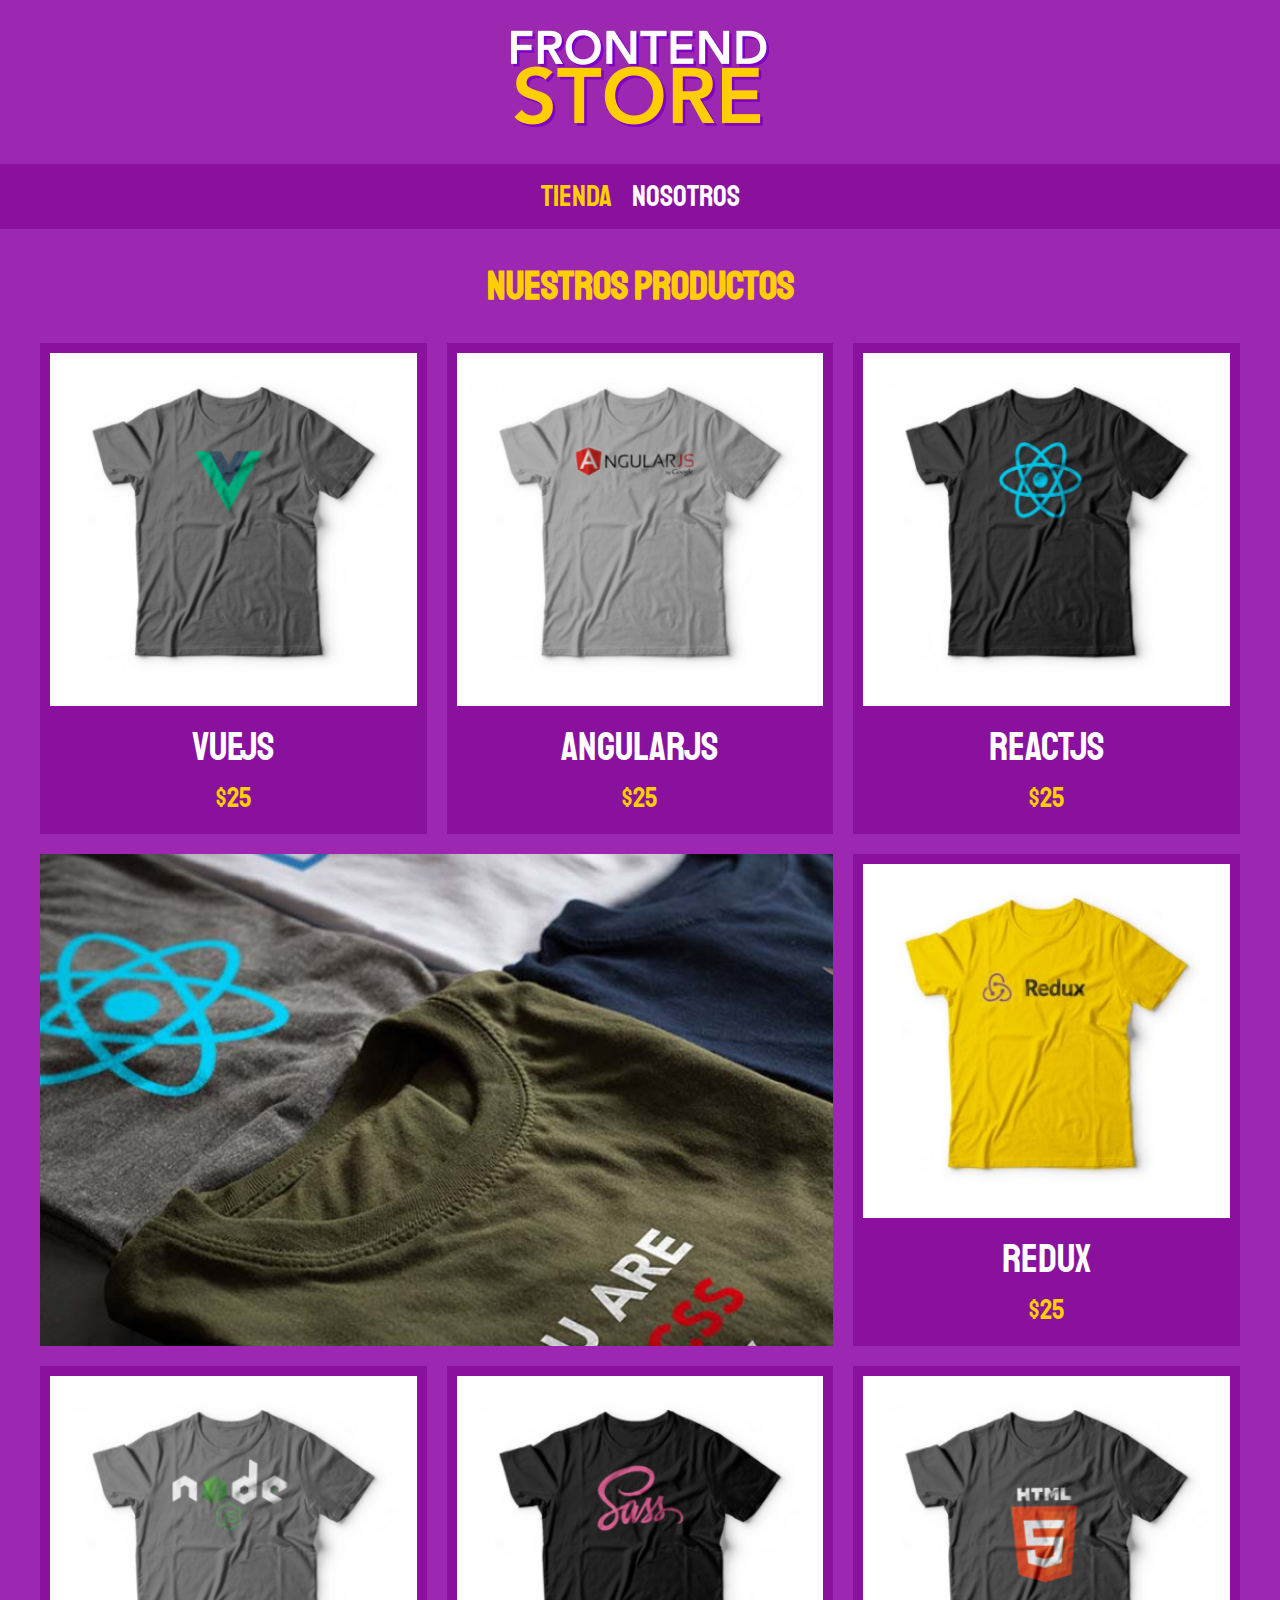
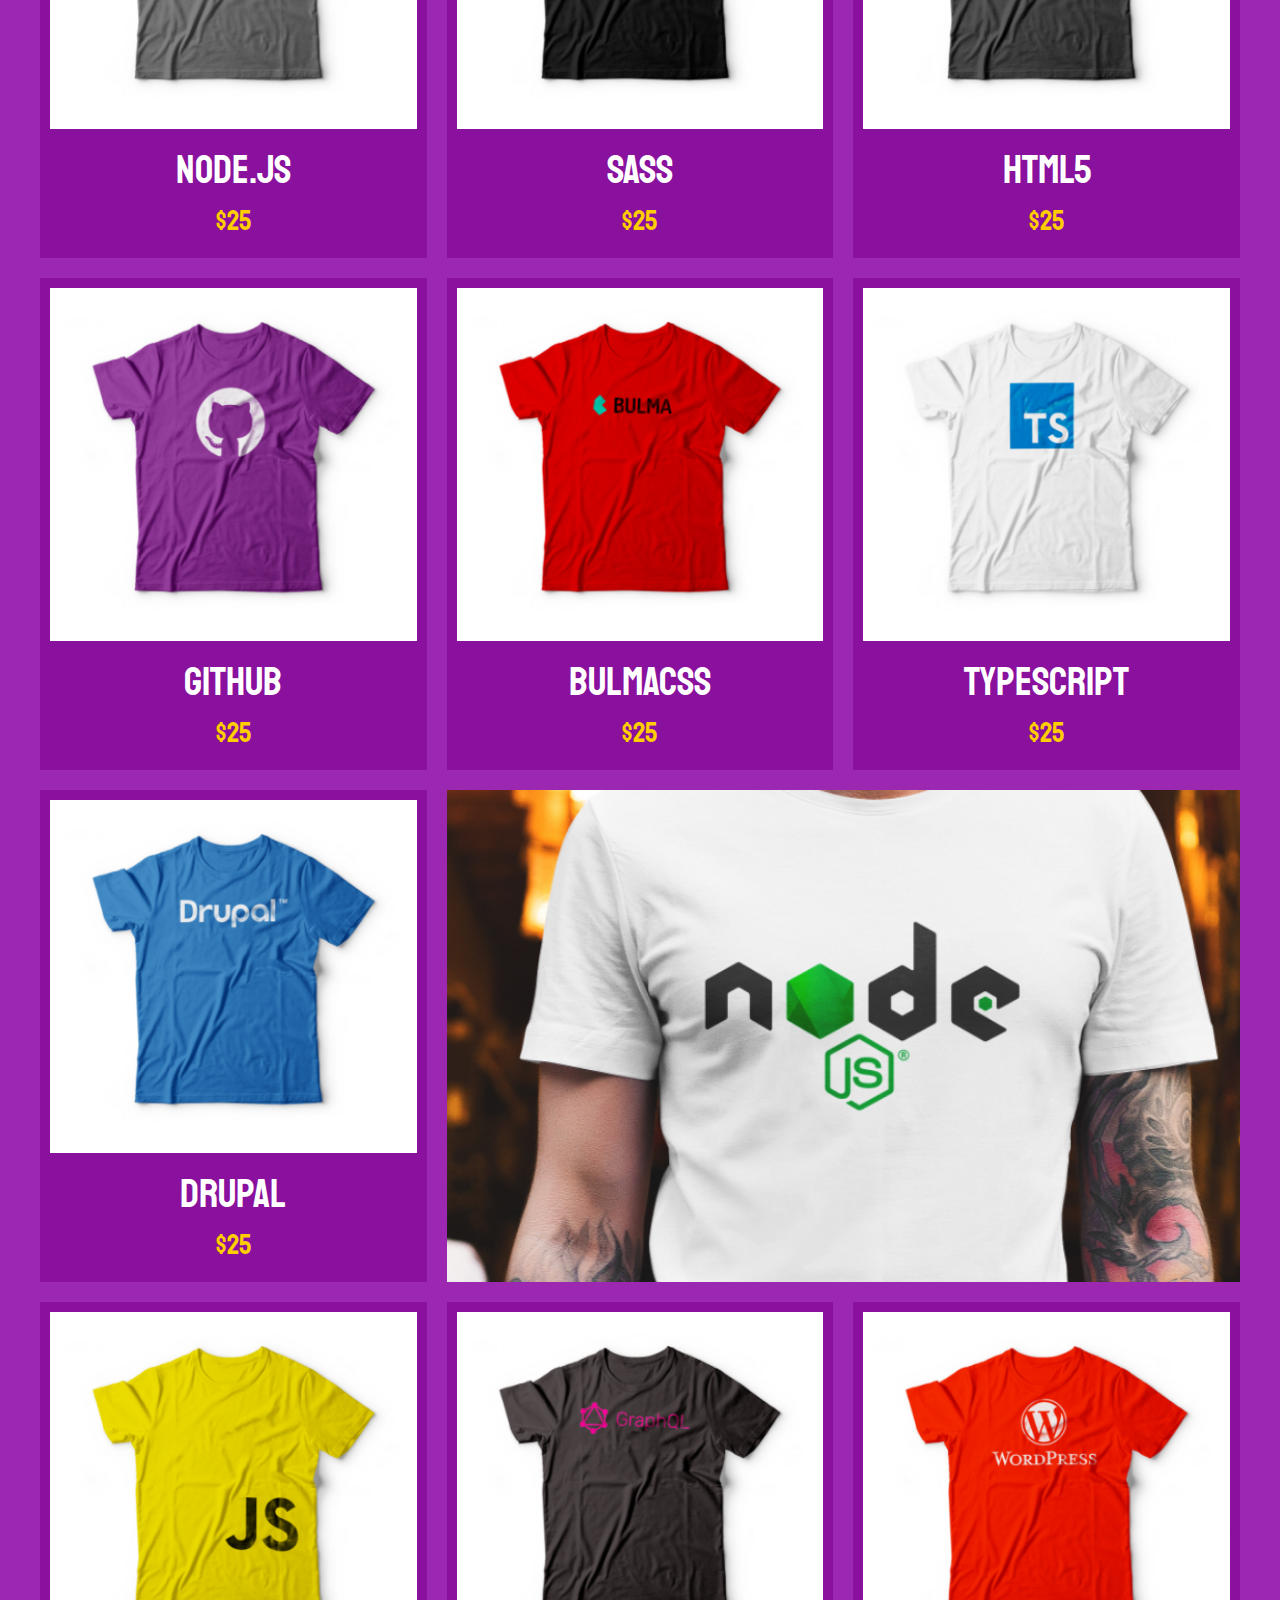
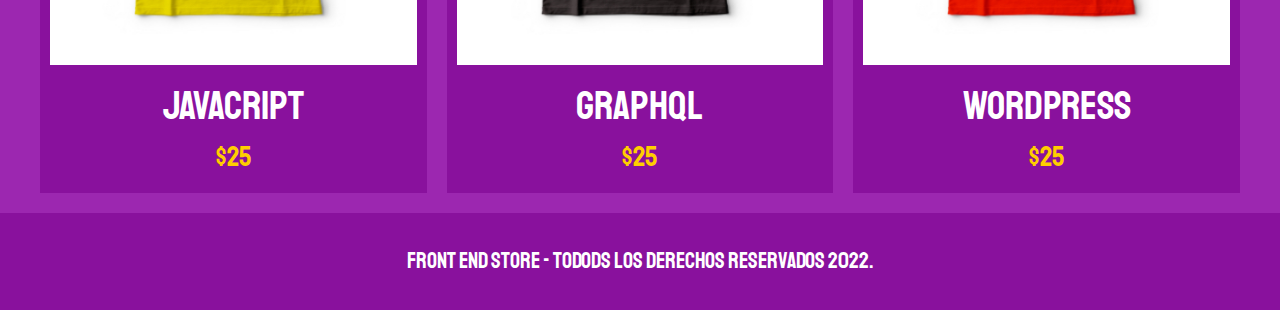
<file: index.html>
<!DOCTYPE html>
<html lang="es">
<head>
    <meta charset="UTF-8">
    <meta http-equiv="X-UA-Compatible" content="IE=edge">
    <meta name="viewport" content="width=device-width, initial-scale=1.0">
    <title>FrontEnd Store</title>

    <!-- Normalize -->
    <link rel="stylesheet" href="/css/normalize.css">

    <!-- Tipografía -->
    <link rel="preconnect" href="https://fonts.googleapis.com">
    <link rel="preconnect" href="https://fonts.gstatic.com" crossorigin>
    <link href="https://fonts.googleapis.com/css2?family=Staatliches&display=swap" rel="stylesheet">

    <!-- Style.css -->
    <link rel="stylesheet" href="/css/styles.css"> 
    
</head>
<body>

    <!-- Titulo -->
    <header class="header">
        <a href="/index.html">
            <img class="header__logo" src="/img/logo.png" alt="Logotipo">
        </a>
    </header>

    <!-- Barra de Navegación -->
    <nav class="navegacion">

        <a class="navegacion__enlace navegacion__enlace--activo " href="/index.html">Tienda</a>
        <a class="navegacion__enlace " href="/nosotros.html">Nosotros</a>

    </nav>

    <main class="contenedor">
        <h1>Nuestros Productos</h1>

        <div class="grid">

            <div class="producto">
                <a href="/producto.html">
                    <img class="producto__imagen" src="/img/1.jpg" alt="Imagen camisa">
                    <div class="producto__informacion">
                        <p class="producto__nombre">VueJS</p>
                        <p class="producto__precio">$25</p>
                    </div>
                </a>
            </div> <!-- .producto -->

            <div class="producto">
                <a href="/producto.html">
                    <img class="producto__imagen" src="/img/2.jpg" alt="Imagen camisa">
                    <div class="producto__informacion">
                        <p class="producto__nombre">AngularJS</p>
                        <p class="producto__precio">$25</p>
                    </div>
                </a>
            </div> <!-- .producto -->

            <div class="producto">
                <a href="/producto.html">
                    <img class="producto__imagen" src="/img/3.jpg" alt="Imagen camisa">
                    <div class="producto__informacion">
                        <p class="producto__nombre">ReactJS</p>
                        <p class="producto__precio">$25</p>
                    </div>
                </a>
            </div> <!-- .producto -->

            <div class="producto">
                <a href="/producto.html">
                    <img class="producto__imagen" src="/img/4.jpg" alt="Imagen camisa">
                    <div class="producto__informacion">
                        <p class="producto__nombre">Redux</p>
                        <p class="producto__precio">$25</p>
                    </div>
                </a>
            </div> <!-- .producto -->

            <div class="producto">
                <a href="/producto.html">
                    <img class="producto__imagen" src="/img/5.jpg" alt="Imagen camisa">
                    <div class="producto__informacion">
                        <p class="producto__nombre">Node.JS</p>
                        <p class="producto__precio">$25</p>
                    </div>
                </a>
            </div> <!-- .producto -->

            <div class="producto">
                <a href="/producto.html">
                    <img class="producto__imagen" src="/img/6.jpg" alt="Imagen camisa">
                    <div class="producto__informacion">
                        <p class="producto__nombre">SASS</p>
                        <p class="producto__precio">$25</p>
                    </div>
                </a>
            </div> <!-- .producto -->

            <div class="producto">
                <a href="/producto.html">
                    <img class="producto__imagen" src="/img/7.jpg" alt="Imagen camisa">
                    <div class="producto__informacion">
                        <p class="producto__nombre">HTML5</p>
                        <p class="producto__precio">$25</p>
                    </div>
                </a>
            </div> <!-- .producto -->

            <div class="producto">
                <a href="/producto.html">
                    <img class="producto__imagen" src="/img/8.jpg" alt="Imagen camisa">
                    <div class="producto__informacion">
                        <p class="producto__nombre">Github</p>
                        <p class="producto__precio">$25</p>
                    </div>
                </a>
            </div> <!-- .producto -->

            <div class="producto">
                <a href="/producto.html">
                    <img class="producto__imagen" src="/img/9.jpg" alt="Imagen camisa">
                    <div class="producto__informacion">
                        <p class="producto__nombre">BulmaCSS</p>
                        <p class="producto__precio">$25</p>
                    </div>
                </a>
            </div> <!-- .producto -->

            <div class="producto">
                <a href="/producto.html">
                    <img class="producto__imagen" src="/img/10.jpg" alt="Imagen camisa">
                    <div class="producto__informacion">
                        <p class="producto__nombre">TypeScript</p>
                        <p class="producto__precio">$25</p>
                    </div>
                </a>
            </div> <!-- .producto -->

            <div class="producto">
                <a href="/producto.html">
                    <img class="producto__imagen" src="/img/11.jpg" alt="Imagen camisa">
                    <div class="producto__informacion">
                        <p class="producto__nombre">Drupal</p>
                        <p class="producto__precio">$25</p>
                    </div>
                </a>
            </div> <!-- .producto -->

            <div class="producto">
                <a href="/producto.html">
                    <img class="producto__imagen" src="/img/12.jpg" alt="Imagen camisa">
                    <div class="producto__informacion">
                        <p class="producto__nombre">Javacript</p>
                        <p class="producto__precio">$25</p>
                    </div>
                </a>
            </div> <!-- .producto -->

            <div class="producto">
                <a href="/producto.html">
                    <img class="producto__imagen" src="/img/13.jpg" alt="Imagen camisa">
                    <div class="producto__informacion">
                        <p class="producto__nombre">GraphQL</p>
                        <p class="producto__precio">$25</p>
                    </div>
                </a>
            </div> <!-- .producto -->

            <div class="producto">
                <a href="/producto.html">
                    <img class="producto__imagen" src="/img/14.jpg" alt="Imagen camisa">
                    <div class="producto__informacion">
                        <p class="producto__nombre">WordPress</p>
                        <p class="producto__precio">$25</p>
                    </div>
                </a>
            </div> <!-- .producto -->

            <div class="grafico grafico--camisas"></div>
            <div class="grafico grafico--node"></div>

        </div> 
    </main>

    <footer class="footer">
        <p class="footer__texto">Front End Store - Todods los derechos Reservados 2022.</p>
    </footer>

</body>
</html>
</file>
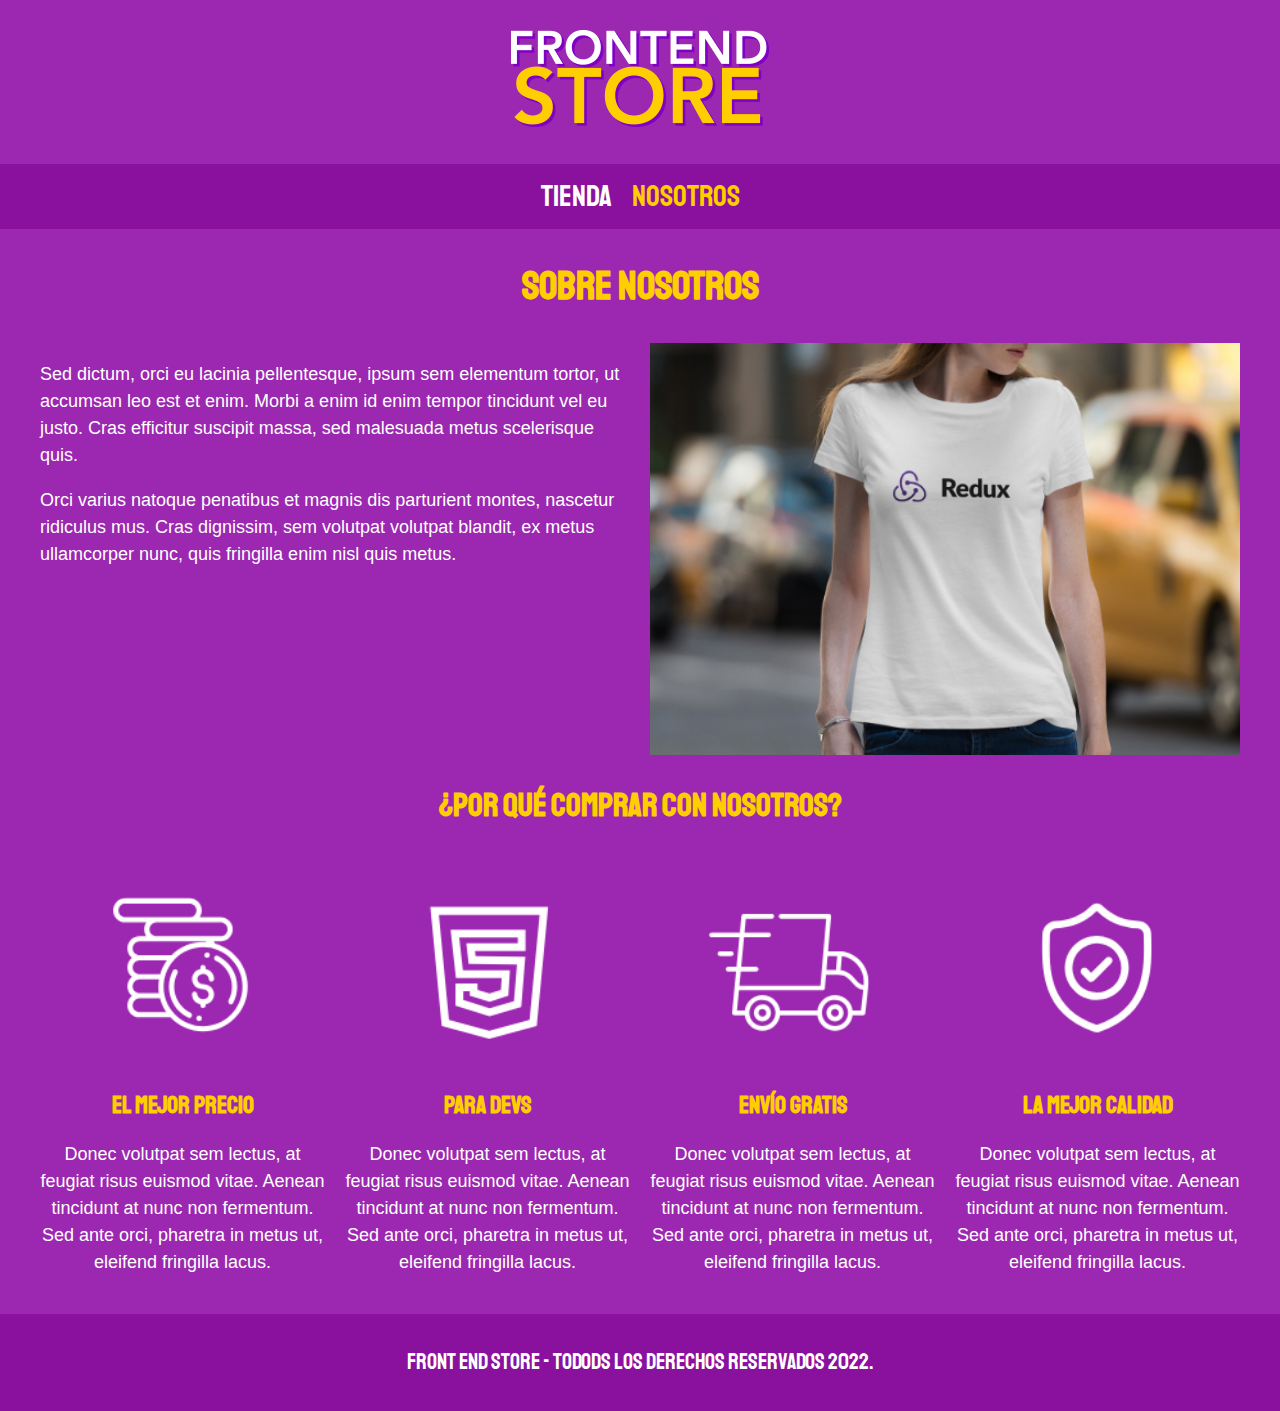
<file: nosotros.html>
<!DOCTYPE html>
<html lang="en">
<head>
    <meta charset="UTF-8">
    <meta http-equiv="X-UA-Compatible" content="IE=edge">
    <meta name="viewport" content="width=device-width, initial-scale=1.0">
    <title>FrontEnd Store</title>

    <!-- Normalize -->
    <link rel="stylesheet" href="/css/normalize.css">

    <!-- Tipografía -->
    <link rel="preconnect" href="https://fonts.googleapis.com">
    <link rel="preconnect" href="https://fonts.gstatic.com" crossorigin>
    <link href="https://fonts.googleapis.com/css2?family=Staatliches&display=swap" rel="stylesheet">

    <!-- Style.css -->
    <link rel="stylesheet" href="/css/styles.css"> 
    
</head>

<body>

    <!-- Titulo -->
    <header class="header">
        <a href="/index.html">
            <img class="header__logo" src="/img/logo.png" alt="Logotipo">
        </a>
    </header>

    <!-- Barra de Navegación -->
    <nav class="navegacion">

        <a class="navegacion__enlace  " href="/index.html">Tienda</a>

        <a class="navegacion__enlace navegacion__enlace--activo" href="nosotros.html">Nosotros</a>

    </nav>


    <main class="contenedor">

        <h1>Sobre Nosotros</h1>

        <div class="nosotros">
            <div class="nosotros__contenido">
                <p>
                    Sed dictum, orci eu lacinia pellentesque, ipsum sem elementum tortor, ut accumsan leo est et enim. Morbi a enim id enim tempor tincidunt vel eu justo. Cras efficitur suscipit massa, sed malesuada metus scelerisque quis. 
               </p>

               <p>
                    Orci varius natoque penatibus et magnis dis parturient montes, nascetur ridiculus mus. Cras dignissim, sem volutpat volutpat blandit, ex metus ullamcorper nunc, quis fringilla enim nisl quis metus.
               </p>
            </div>

            <img class="nosotros__imagen" src="/img/nosotros.jpg" alt="Imagen Nosotros">
        </div>
    </main>

    <section class="contenedor comprar">
        <h2 class="compra__titulo">¿Por qué Comprar con nosotros?</h2>

        <div class="bloques">
            <div class="bloque">
                <img class="bloque__imagen" src="/img/icono_1.png" alt="porque comprar" >
                <h3 class="bloque__titulo">El Mejor Precio</h3>
                <p>Donec volutpat sem lectus, at feugiat risus euismod vitae. Aenean tincidunt at nunc non fermentum. Sed ante orci, pharetra in metus ut, eleifend fringilla lacus.</p>
            </div> <!-- .bloque -->

            <div class="bloque">
                <img class="bloque__imagen" src="/img/icono_2.png" alt="porque comprar" >
                <h3 class="bloque__titulo">Para Devs</h3>
                <p>Donec volutpat sem lectus, at feugiat risus euismod vitae. Aenean tincidunt at nunc non fermentum. Sed ante orci, pharetra in metus ut, eleifend fringilla lacus.</p>
            </div> <!-- .bloque -->

            <div class="bloque">
                <img class="bloque__imagen" src="/img/icono_3.png" alt="porque comprar" >
                <h3 class="bloque__titulo">Envío Gratis</h3>
                <p>Donec volutpat sem lectus, at feugiat risus euismod vitae. Aenean tincidunt at nunc non fermentum. Sed ante orci, pharetra in metus ut, eleifend fringilla lacus.</p>
            </div> <!-- .bloque -->

            <div class="bloque">
                <img class="bloque__imagen" src="/img/icono_4.png" alt="porque comprar" >
                <h3 class="bloque__titulo">La mejor Calidad</h3>
                <p>Donec volutpat sem lectus, at feugiat risus euismod vitae. Aenean tincidunt at nunc non fermentum. Sed ante orci, pharetra in metus ut, eleifend fringilla lacus.</p>
            </div> <!-- .bloque -->
        </div> <!-- .bloques -->
    </section>

    <footer class="footer">
        <p class="footer__texto">Front End Store - Todods los derechos Reservados 2022.</p>
    </footer>

</body>
</html>
</file>
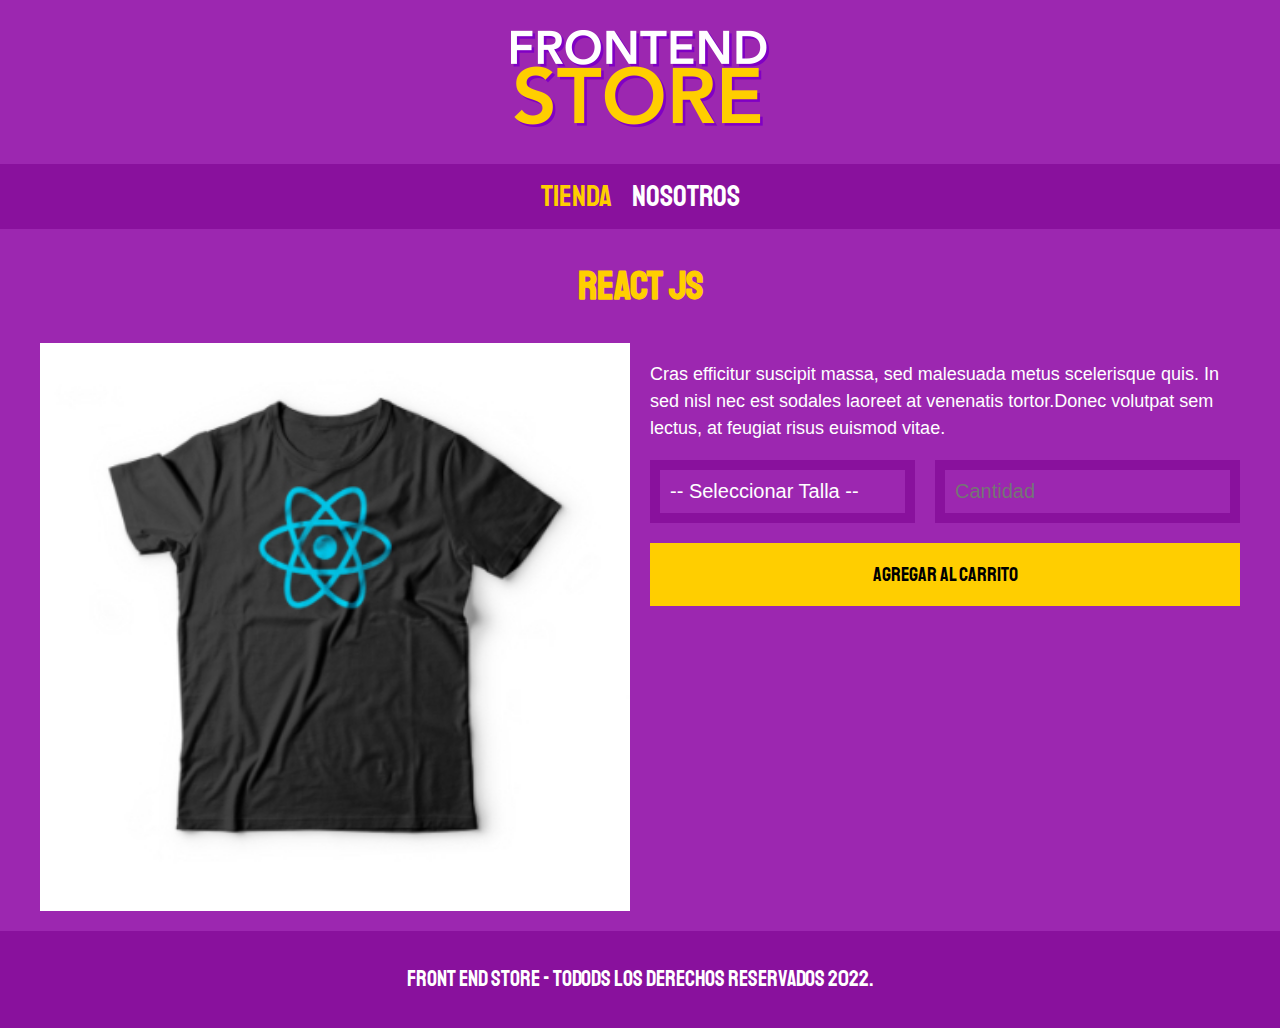
<file: producto.html>
<!DOCTYPE html>
<html lang="en">
<head>
    <meta charset="UTF-8">
    <meta http-equiv="X-UA-Compatible" content="IE=edge">
    <meta name="viewport" content="width=device-width, initial-scale=1.0">
    <title>FrontEnd Store</title>

    <!-- Normalize -->
    <link rel="stylesheet" href="/css/normalize.css">

    <!-- Tipografía -->
    <link rel="preconnect" href="https://fonts.googleapis.com">
    <link rel="preconnect" href="https://fonts.gstatic.com" crossorigin>
    <link href="https://fonts.googleapis.com/css2?family=Staatliches&display=swap" rel="stylesheet">

    <!-- Style.css -->
    <link rel="stylesheet" href="/css/styles.css"> 
    
</head>
<body>

    <!-- Titulo -->
    <header class="header">
        <a href="/index.html">
            <img class="header__logo" src="/img/logo.png" alt="Logotipo">
        </a>
    </header>

    <!-- Barra de Navegación -->
    <nav class="navegacion">
        <a class="navegacion__enlace navegacion__enlace--activo " href="/index.html">Tienda</a>
        <a class="navegacion__enlace " href="/nosotros.html">Nosotros</a>
    </nav>

    <main class="contenedor">

        <h1>React JS</h1>

        <div class="camisa">
            <img class="camisa_-imagen" src="/img/3.jpg" alt="Imagen del Producto">

            <div class="camisa__contenido">
                <p>Cras efficitur suscipit massa, sed malesuada metus scelerisque quis. In sed nisl nec est sodales laoreet at venenatis tortor.Donec volutpat sem lectus, at feugiat risus euismod vitae.</p>

                <form class="formulario">
                    <select class="formulario__campo">
                        <option disabled selected>-- Seleccionar Talla --</option>
                        <option>Chica</option>
                        <option>Mediana</option>
                        <option>Grande</option>
                    </select>

                    <input class="formulario__campo" type="number" placeholder="Cantidad" min="1">

                    <input class="formulario__submit" type="submit" value="Agregar al Carrito">
                </form>

            </div>

        </div>

    </main>

    <footer class="footer">
        <p class="footer__texto">Front End Store - Todods los derechos Reservados 2022.</p>
    </footer>

</body>
</html>
</file>
<file: css/styles.css>
/* Custom Properties */
:root{
    --primario: #9C27B0;
    --PrimarioOscuro: #89119D;
    --secundario: #FFCE00;
    --SecuandarioOscuro: rgb(233,287,2);
    --blanco: #FFF;
    --negro: #000;

    --fuentePrincipal: 'Staatliches', cursive;
}

/* apply a natural box layout model to all elements, but allowing components to change */
html {
    box-sizing: border-box;
    font-size: 62.5%;
  }

*, *:before, *:after {
    box-sizing: inherit;
  }

  /* Globales */
  body {
    background-color: var(--primario);
    font-size: 1.6rem;
    line-height: 1.5; /* Interlineado */
}

p {
    font-size: 1.8rem;
    font-family: Arial, Helvetica, sans-serif;
    color: var(--blanco);

}

a {
    text-decoration: none; /* los enlaces no tendran interlineado */
}

img {
    width: 100%;
}

.contenedor {
    max-width: 120rem;
    margin: 0 auto; /* Centrar contenido */
}

h1, h2, h3 {
    text-align: center;
    color: var(--secundario);
    font-family: var(--fuentePrincipal);
}

h1 {
    font-size:  4rem;
}
h2 {
    font-size: 3.2rem;
}
h3 {
    font-size: 2.4rem;
}

/* Header */
.header {
    display: flex;
    justify-content: center; /* Centrar horizontamlmente */
}

.header__logo {
    margin: 3rem 0;
}

/* Footer */
.footer {
    background-color: var(--PrimarioOscuro);
    padding: 1rem 0; /* Separación de otros div */
    margin-top: 2rem;

}

.footer__texto {
    font-family: var(--fuentePrincipal);
    text-align: center;
    font-size: 2.2rem;
}

.navegacion {
    background-color: var(--PrimarioOscuro);
    padding: 1rem 0;/* Hace más grande la barra de navegación */
    display: flex;
    justify-content: center; /* Centrar Horizontalment */

    /* Separar los elementos del flexbox, no generá problemas con el margin -> forma nueva*/
    gap: 2rem;
}

.navegacion__enlace {
    font-family: var(--fuentePrincipal);
    color: var(--blanco);
    font-size: 3rem;

    /* Hacer lo mismo que el gap -> forma vieja */
    /* margin-right: 2rem; */
}

.navegacion__enlace:last-of-type {
    margin-right: 0;
}

.navegacion__enlace--activo,
.navegacion__enlace:hover {
    color: var(--secundario);
}

/* Grid */

.grid {
    display: grid; /* Crear malla */
    grid-template-columns: repeat(2, 1fr); /* La malla la divide en dos de una fracción */
    gap: 2rem; /* Entre columnas y para inferior dara una separación de 2rem */

}

@media (min-width: 768px) {  /* mediaquery para adaptar contenido de 768px en adelante */
    .grid { /* en la malla  */
        grid-template-columns: repeat(3, 1fr); /* Una fración se divide en 3 (el contenido estará represnerado en 3 ) */
    }
}

/* Productos */
.producto {   /* Contenedor del producto */
    background-color: var(--PrimarioOscuro);
    padding: 1rem; /* Separa la imagén del container */
}

.producto__nombre {
    font-size: 4rem;
}

.producto__precio {
    font-size: 2.8rem;
    color: var(--secundario);
}

.producto__nombre, 
.producto__precio {
    font-family: var(--fuentePrincipal);
    margin: 1rem 0;
    text-align: center;
    line-height: 1.2;
}

/* Graficos */

.grafico {
    min-height: 30rem;
    background-repeat: no-repeat; /* No repetir la imágne de fondo */
    background-size: cover; /* La imágen ocupa todo el espacio disponible*/
    grid-column: 1 / 3;  /* Número de fila a hasta la 3 */
}

.grafico--camisas {
    grid-row: 2 / 3; /* Números de columna 2 hasta la 3 */
    background-image: url(/img/grafico1.jpg);
}

.grafico--node {
    background-image: url(/img/grafico2.jpg);
    grid-row: 8 / 9;
}

@media (min-width: 768px) {
    .grafico--node {
        grid-row: 5 / 6;
        grid-column: 2 / 4;  
    }
}

/* Nosotros */
.nosotros {
    display: grid;
    grid-template-rows: (2, auto);
}

@media (min-width: 768px) {
    .nosotros {
        grid-template-columns: repeat(2, 1fr);
        column-gap: 2rem;
    }
}



@media (min-width: 768px) {
    .nosotros__imagen {
        grid-column: 2 / 3; /* Fila / Columna del grid */
    }
}

.nosotros__imagen {
    grid-row: 1 / 2; /* Mover contenia para arriba con cordenadas del row */
}

/* Bloques */
.bloques {
    display: grid;
    grid-template-columns: repeat(2, 1fr);
    gap: 2rem;
}

@media (min-width: 768px) {
    .bloques {
        grid-template-columns: repeat(4, 1fr)
    }
}

.bloque {
    text-align: center;
}

.bloque__titulo {
    margin: 0;  /* Quitar márgen del titulo */
}

/* Pagina del Producto */

@media (min-width: 768px) {
    .camisa {
        display: grid;
        grid-template-columns: repeat(2, 1fr);
        column-gap: 2rem;
    }
}

.formulario{
    display: grid;
    grid-template-columns: repeat(2, 1fr);
    gap: 2rem;
}

.formulario__campo {
    border: 1rem solid var(--PrimarioOscuro); /* Ancho del borde Tipo de border Color del Border */
    background-color: transparent;
    color: var(--blanco);
    font-size: 2rem;
    font-family: Arial, Helvetica, sans-serif;
    padding: 1rem;
    appearance: none;

}

.formulario__submit {
    background-color: var(--secundario);
    border: none;
    font-size: 2rem;
    font-family: var(--fuentePrincipal);
    padding: 2rem;
    transition: background-color 0.8s ease;
    grid-column: 1 / 3;
}

.formulario__submit:hover {
    cursor: pointer;
    background-color: var(--SecuandarioOscuro);

}
</file>
